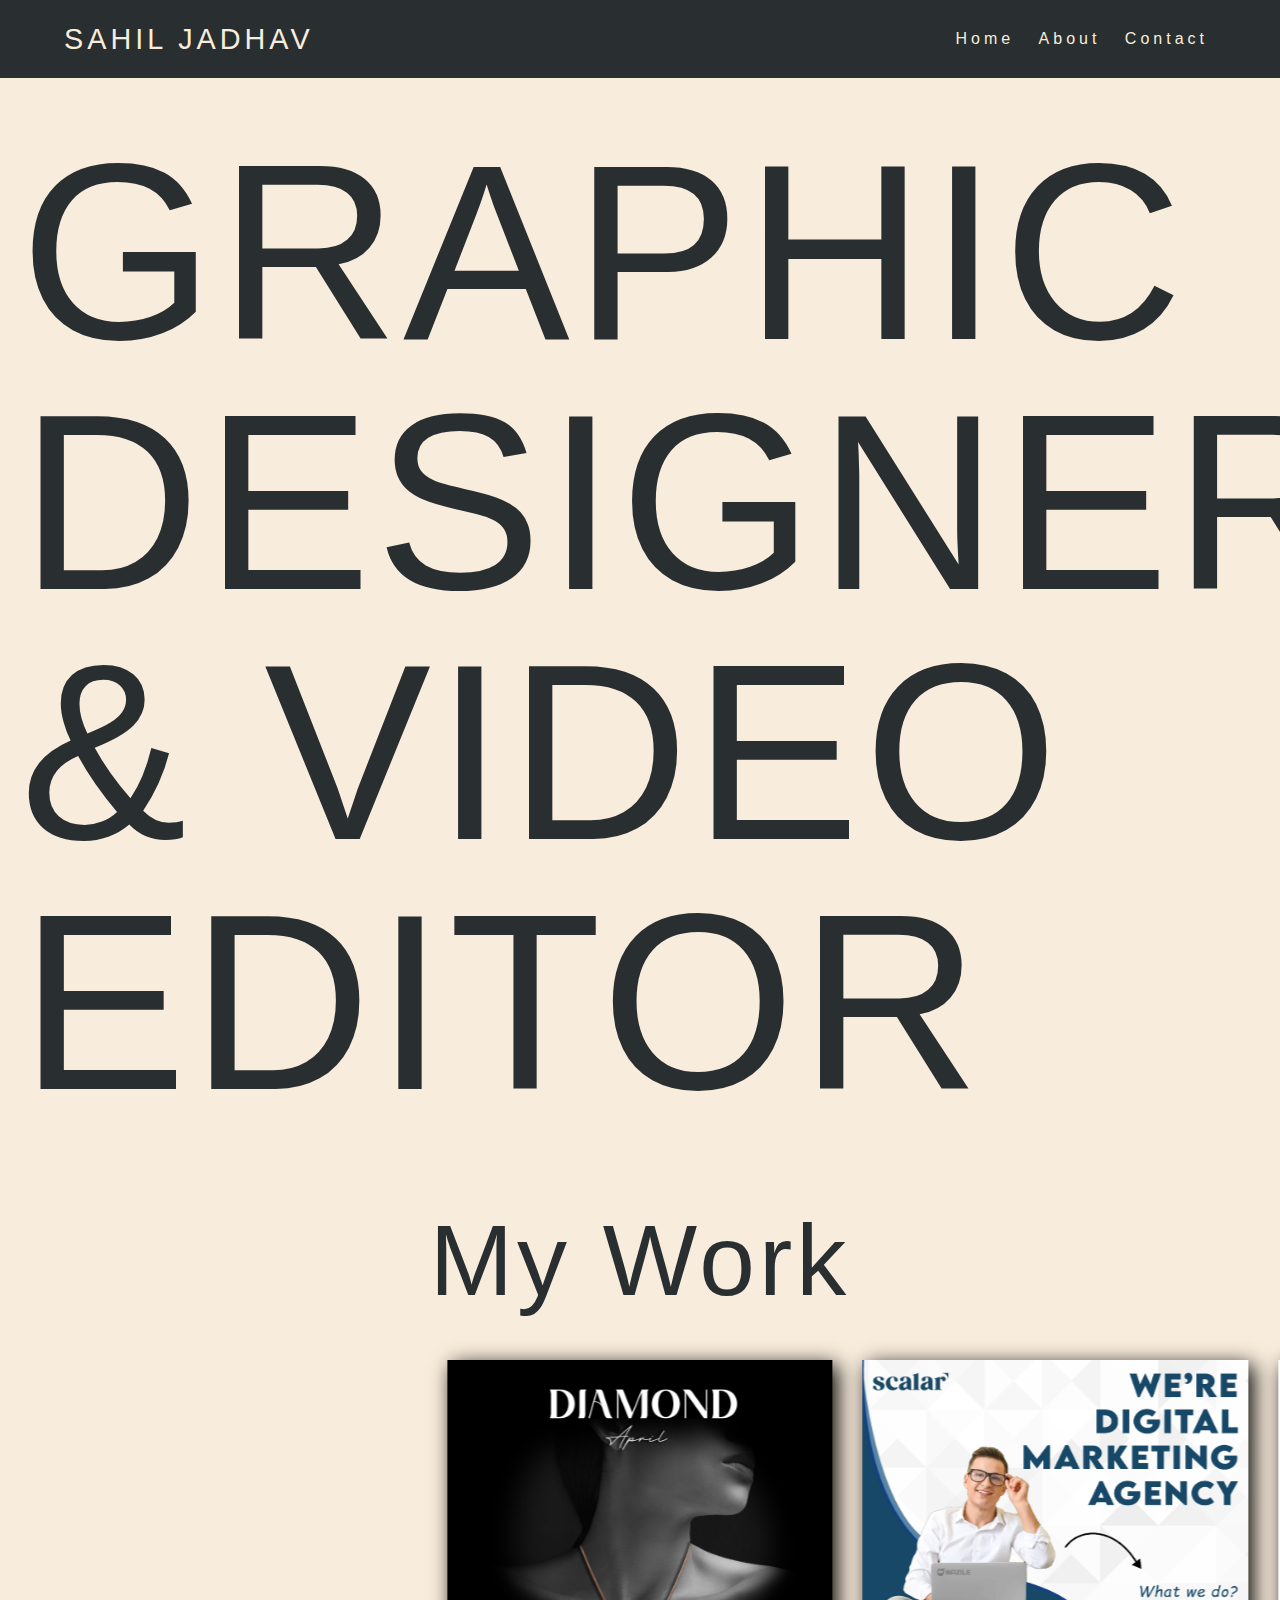
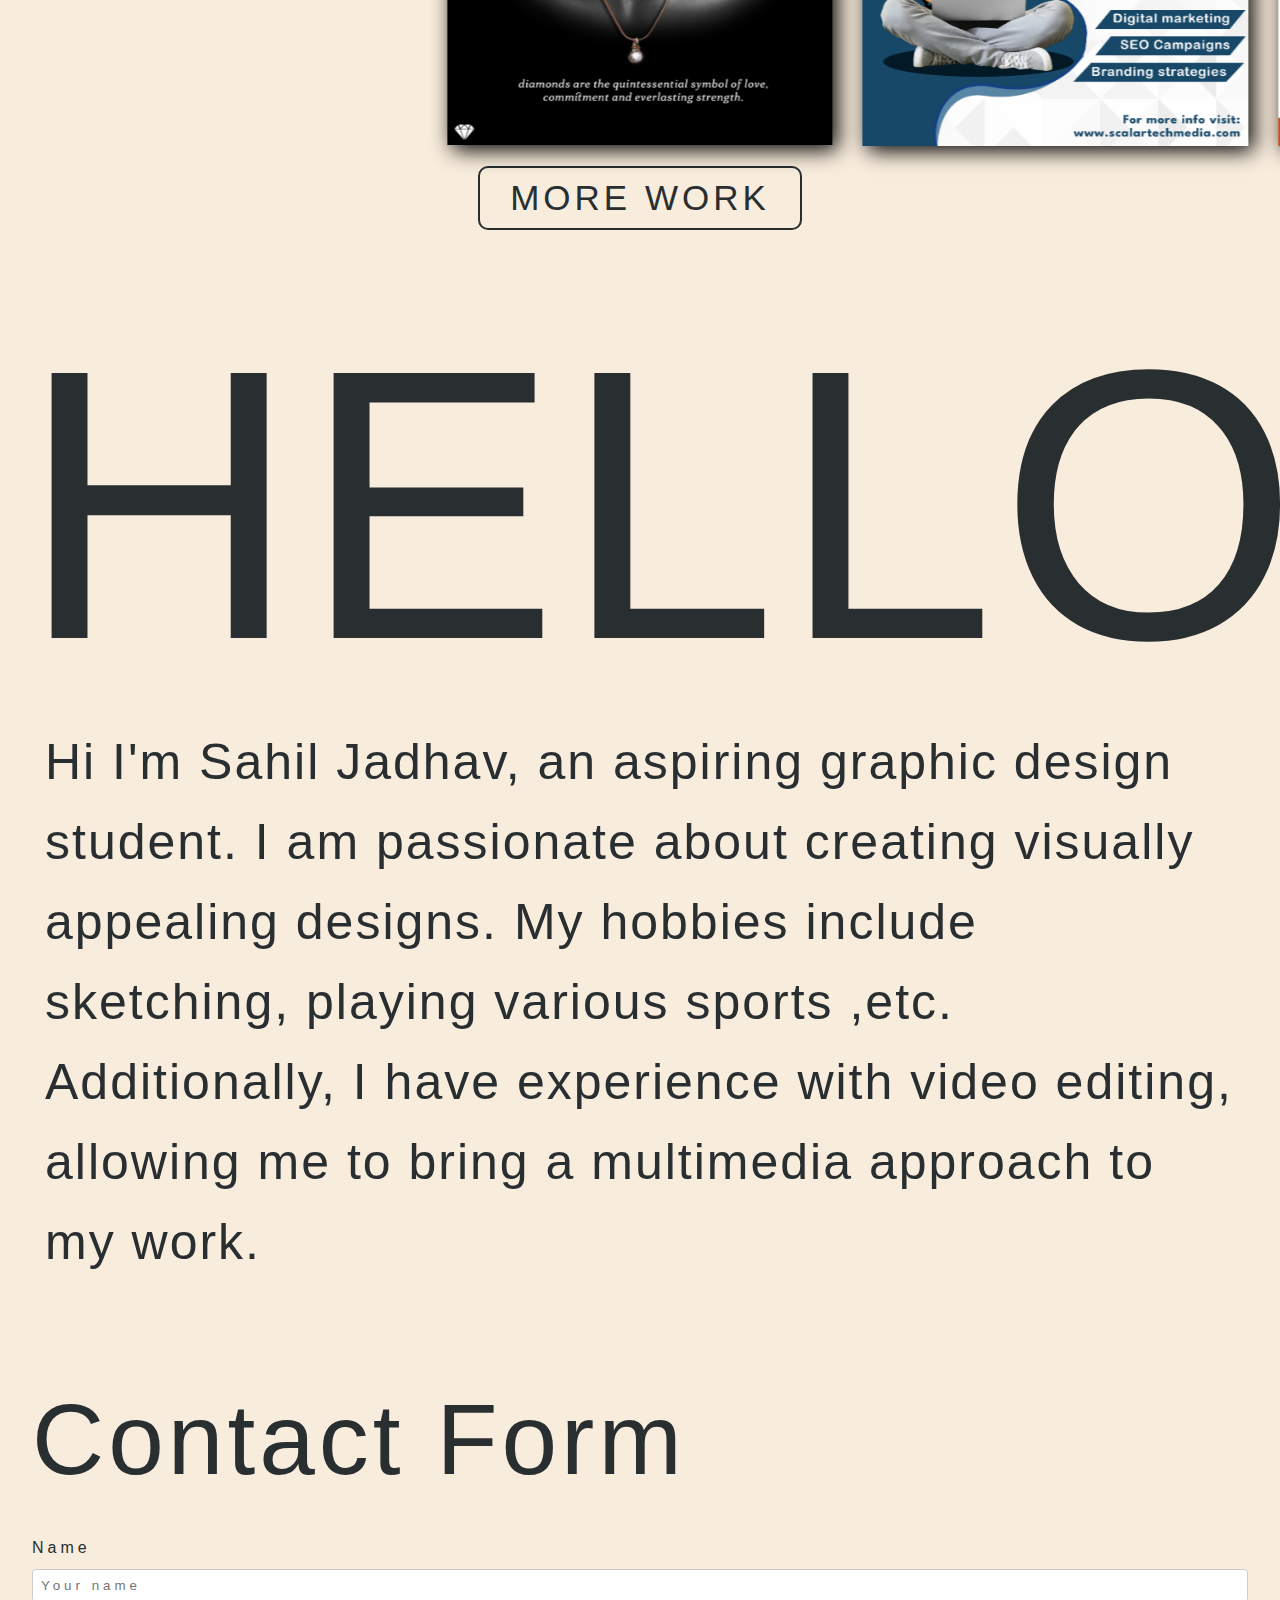
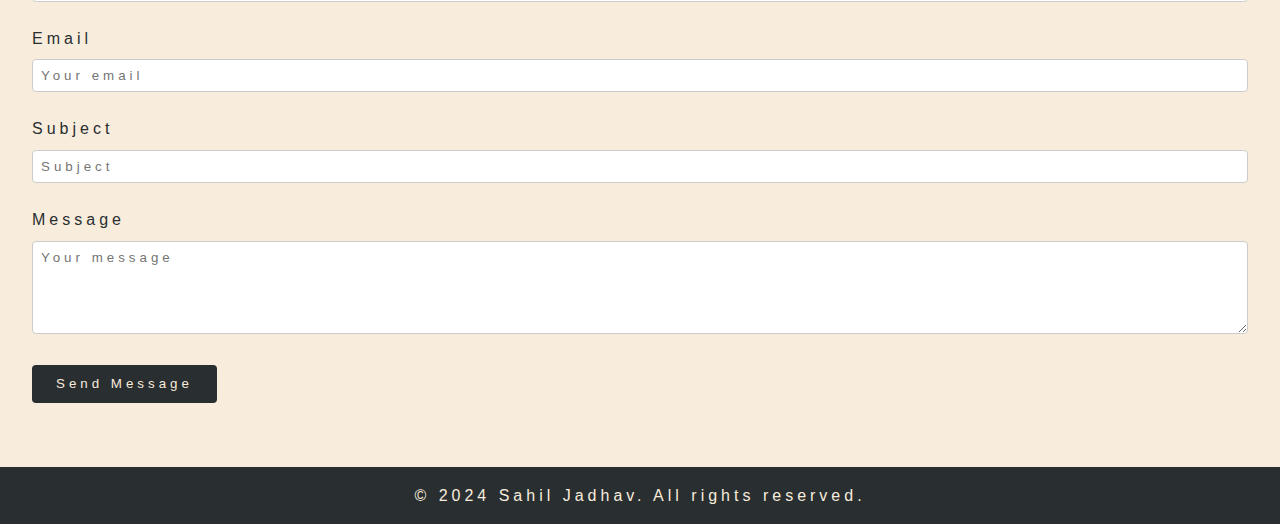
<file: index.html>
<!DOCTYPE html>
<html lang="en">
  <head>
    <meta charset="UTF-8" />
    <meta name="viewport" content="width=device-width, initial-scale=1.0" />
    <title>Sahil Jadhav - Graphic Designer & Video Editor</title>
    <!-- Add Toronto Gothic font -->
    <link
      href="https://db.onlinewebfonts.com/c/f69f3d5d6ff0e344d05c92cee27fc931?family=Toronto+Gothic"
      rel="stylesheet"
    />
    <link rel="stylesheet" href="styles.css" />
    <link
      rel="stylesheet"
      href="https://cdn.jsdelivr.net/npm/swiper@11/swiper-bundle.min.css"
    />
  </head>
  <body>
    <header>
      <div class="container">
        <h1>SAHIL JADHAV</h1>
        <nav>
          <a href="#hero">Home</a>
          <a href="#about">About</a>
          <a href="#contact">Contact</a>
        </nav>
      </div>
    </header>
    <main>
      <section id="hero">
        <div class="intro">
          <h2 style="line-height: 1; text-align: left; font-size: 250px">
            GRAPHIC DESIGNER &amp; VIDEO EDITOR
          </h2>
        </div>
      </section>
      <section id="portfolio">
        <h1 style="font-size: 100px">My Work</h1>
        <!-- Swiper Section -->
        <div class="swiper mySwiper" style="height: 100%">
          <div class="swiper-wrapper">
            <div class="swiper-slide" style="box-shadow: black 5px 5px 20px">
              <img src="img/Screenshot 2024-11-17 182758.png" alt="" />
            </div>
            <div class="swiper-slide" style="box-shadow: black 5px 5px 20px">
              <img src="img/Screenshot 2024-11-17 182742.png" alt="" />
            </div>
            <div class="swiper-slide" style="box-shadow: black 5px 5px 20px">
              <img src="img/Screenshot 2024-11-17 182725.png" alt="" />
            </div>
            <div class="swiper-slide" style="box-shadow: black 5px 5px 20px">
              <img src="img/Screenshot 2024-11-17 182702.png" alt="" />
            </div>
          </div>
        </div>
        <button class="neon-button">
          <a href="morework.html" style="color: unset; text-decoration: none"
            >More Work</a
          >
        </button>
      </section>

      <section id="about">
        <section id="hero">
          <div class="intro">
            <h2 style="line-height: 1; text-align: center; font-size: 385px">
              HELLOOO!!!!
            </h2>
            <p
              style="
                letter-spacing: 2px;
                font-family: 'Standard CT', sans-serif;
                text-align: left;
                padding: 25px;
                font-size: 50px;
              "
            >
              Hi I'm Sahil Jadhav, an aspiring graphic design student. I am
              passionate about creating visually appealing designs. My hobbies
              include sketching, playing various sports ,etc. Additionally, I
              have experience with video editing, allowing me to bring a
              multimedia approach to my work.
            </p>
          </div>
        </section>
      </section>

      <section id="contact">
        <h1 style="font-size: 100px">Contact Form</h1>

        <form action="#" method="POST" class="contact-form">
          <div class="form-group">
            <label for="name">Name</label>
            <input
              type="text"
              id="name"
              name="name"
              placeholder="Your name"
              required
            />
          </div>
          <div class="form-group">
            <label for="email">Email</label>
            <input
              type="email"
              id="email"
              name="email"
              placeholder="Your email"
              required
            />
          </div>
          <div class="form-group">
            <label for="subject">Subject</label>
            <input
              type="text"
              id="subject"
              name="subject"
              placeholder="Subject"
              required
            />
          </div>
          <div class="form-group">
            <label for="message">Message</label>
            <textarea
              id="message"
              name="message"
              placeholder="Your message"
              rows="5"
              required
            ></textarea>
          </div>
          <button type="submit" class="btn-submit">Send Message</button>
        </form>
      </section>
    </main>
    <footer>
      <p>© 2024 Sahil Jadhav. All rights reserved.</p>
    </footer>
    <script src="https://cdn.jsdelivr.net/npm/swiper@11/swiper-bundle.min.js"></script>
    <script>
      var swiper = new Swiper(".mySwiper", {
        slidesPerView: 3,
        centeredSlides: true,
        spaceBetween: 30,
      });
    </script>
  </body>
</html>
</file>
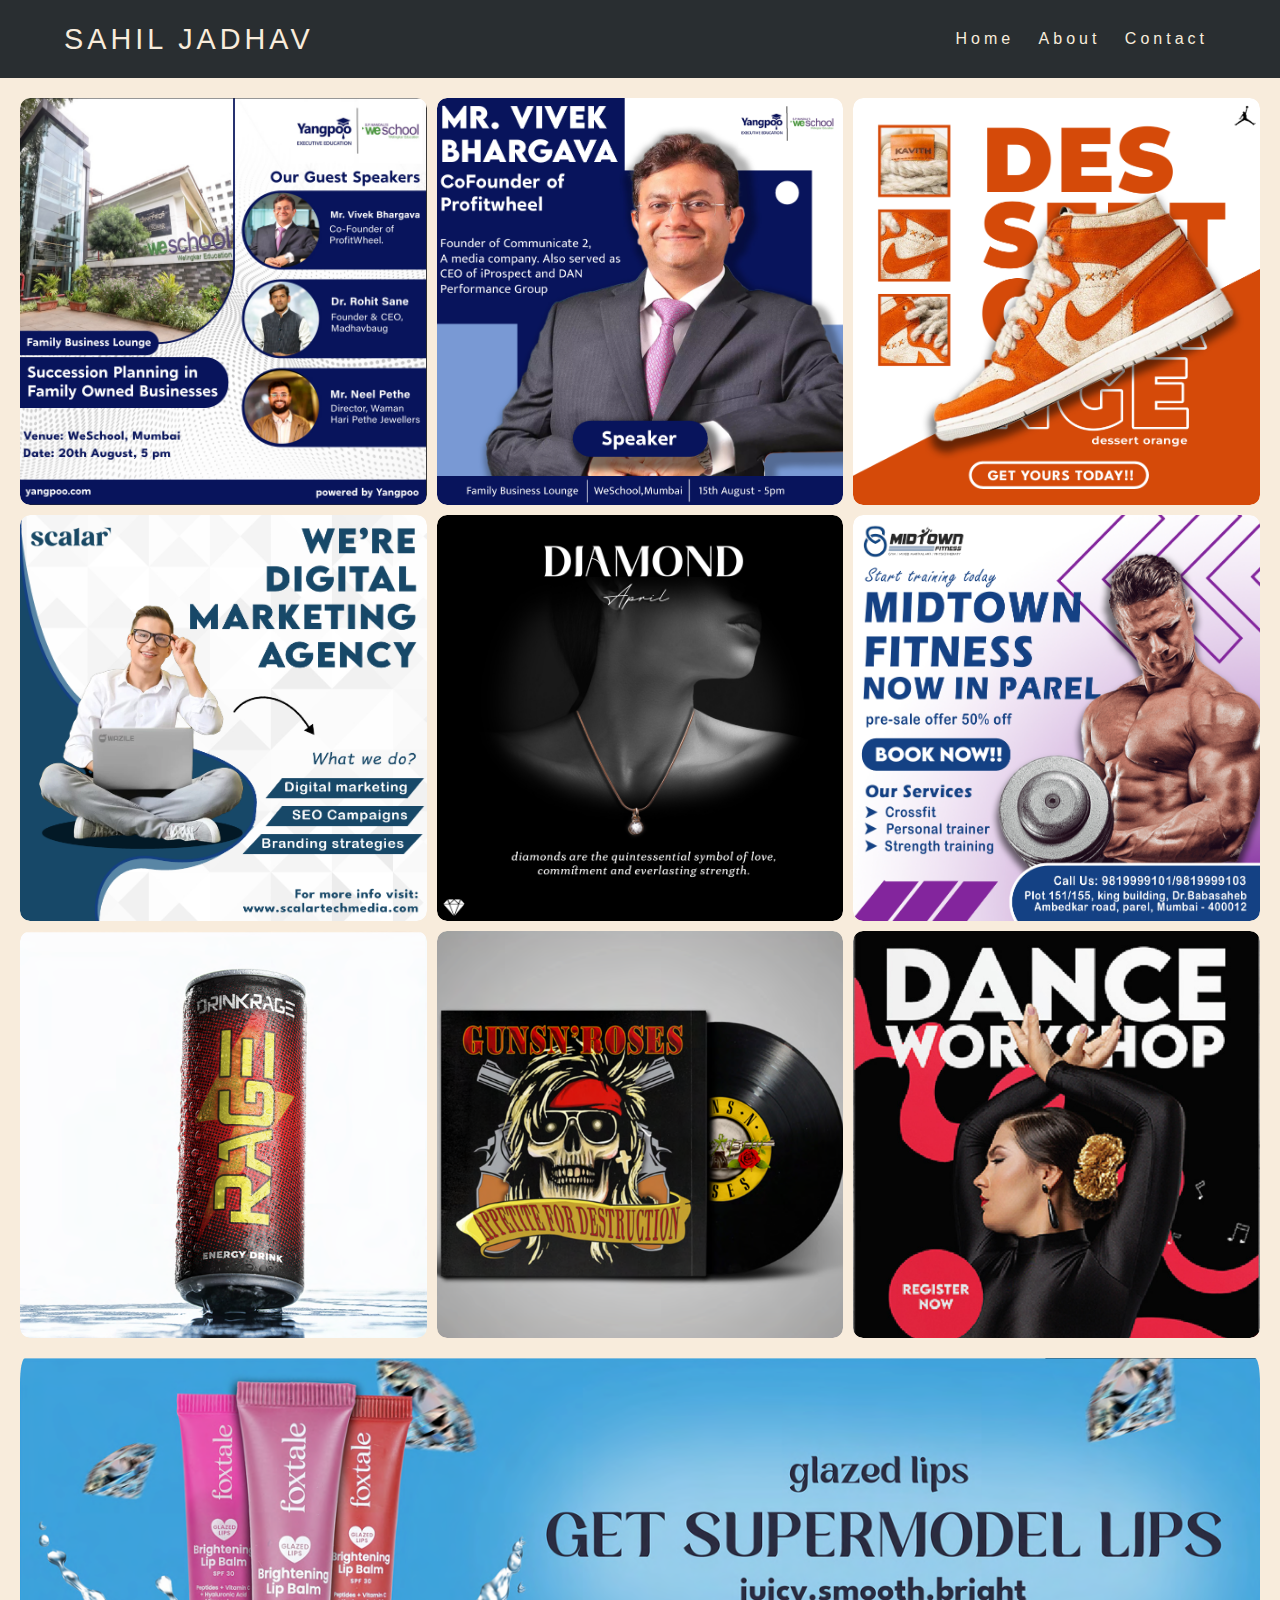
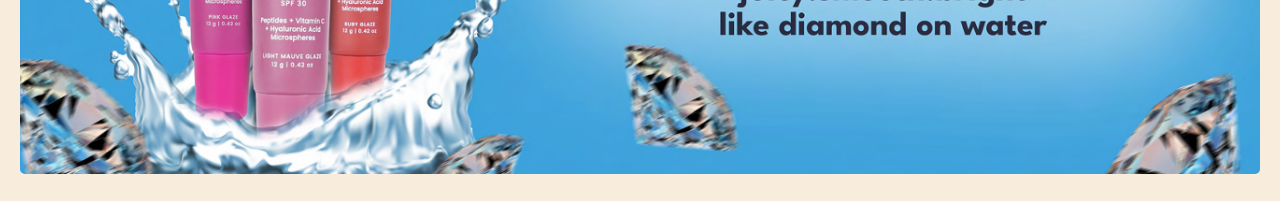
<file: morework.html>
<!DOCTYPE html>
<html lang="en">
  <head>
    <meta charset="UTF-8" />
    <meta name="viewport" content="width=device-width, initial-scale=1.0" />
    <link
      href="https://db.onlinewebfonts.com/c/f69f3d5d6ff0e344d05c92cee27fc931?family=Toronto+Gothic"
      rel="stylesheet"
    />
    <link rel="stylesheet" href="morework.css" />
    <title>More works</title>
  </head>
  <body>
    <header>
      <div class="container">
        <h1>SAHIL JADHAV</h1>
        <nav>
          <a href="index.html">Home</a>
          <a href="index.html#about">About</a>
          <a href="index.html#contact">Contact</a>
        </nav>
      </div>
    </header>
    <div class="grid-container">
      <div class="grid-item">
        <div class="image-overlay">
          <img src="img/Screenshot 2024-08-30 110004.png" alt="Image" />
        </div>
      </div>
      <div class="grid-item">
        <div class="image-overlay">
          <img src="img\Screenshot 2024-11-17 182702.png" alt="Image" />
        </div>
      </div>
      <div class="grid-item">
        <div class="image-overlay">
          <img src="img/Screenshot 2024-11-17 182725.png" alt="Image" />
        </div>
      </div>
      <div class="grid-item">
        <div class="image-overlay">
          <img src="img/Screenshot 2024-11-17 182742.png" alt="Image" />
        </div>
      </div>
      <div class="grid-item">
        <div class="image-overlay">
          <img src="img/Screenshot 2024-11-17 182758.png" alt="Image" />
        </div>
      </div>
      <div class="grid-item">
        <div class="image-overlay">
          <img src="img/Screenshot 2024-11-28 180028.png" alt="Image" />
        </div>
      </div>
      <div class="grid-item">
        <div class="image-overlay">
          <img src="img/Screenshot 2024-11-28 181054.png" alt="Image" />
        </div>
      </div>
      <div class="grid-item">
        <div class="image-overlay">
          <img src="img/Screenshot 2024-11-28 181102.png" alt="Image" />
        </div>
      </div>
      <div class="grid-item">
        <div class="image-overlay">
          <img src="img/Screenshot 2024-08-30 110231.png" alt="Image" />
        </div>
      </div>
    </div>
    <img
      src="img/Screenshot 2024-11-28 181225.png"
      alt="Image"
      style="border-radius: 25px; padding: 20px; padding-top: 0px !important"
    />
  </body>
</html>
</file>
<file: styles.css>
@import url("https://db.onlinewebfonts.com/c/f69f3d5d6ff0e344d05c92cee27fc931?family=Toronto+Gothic");
@font-face {
    font-family: "Toronto Gothic";
    src: url("https://db.onlinewebfonts.com/t/f69f3d5d6ff0e344d05c92cee27fc931.eot");
    src: url("https://db.onlinewebfonts.com/t/f69f3d5d6ff0e344d05c92cee27fc931.eot?#iefix") format("embedded-opentype"),
         url("https://db.onlinewebfonts.com/t/f69f3d5d6ff0e344d05c92cee27fc931.woff2") format("woff2"),
         url("https://db.onlinewebfonts.com/t/f69f3d5d6ff0e344d05c92cee27fc931.woff") format("woff"),
         url("https://db.onlinewebfonts.com/t/f69f3d5d6ff0e344d05c92cee27fc931.ttf") format("truetype"),
         url("https://db.onlinewebfonts.com/t/f69f3d5d6ff0e344d05c92cee27fc931.svg#Toronto Gothic") format("svg");
}

/* Apply globally to all elements */
* {
    margin: 0;
    padding: 0;
    box-sizing: border-box;
    font-family: "Toronto Gothic", Arial, sans-serif;
}

/* Example: Specific to headings */
header h1 {
    font-family: "Toronto Gothic", Arial, sans-serif;
    font-size: 2rem;
}

img{
    width: 100% !important;
    height: 100% !important;
}

* {
    margin: 0;
    padding: 0;
    box-sizing: border-box;
    letter-spacing: 4px;
    font-weight: 100;
    font-family: "Toronto Gothic", Arial, sans-serif;
}

body {
    background-color: #f8ecdc;
    line-height: 1.6;
    color: #292e31;
}

header {
    background: #292e31;
    color: #f8ecdc;
    padding: 1rem 0;
}

header .container {
    display: flex;
    justify-content: space-between;
    align-items: center;
    width: 90%;
    margin: auto;
}

header h1 {
    font-size: 1.8rem;
}

header nav a {
    color: #f8ecdc;
    text-decoration: none;
    margin: 0 0.5rem;
}

header nav a:hover {
    text-decoration: underline;
}

#hero {
    padding: 50px 20px 20px 20px;
    text-align: center;
color: #292e31;
}

#portfolio {
    padding: 2rem;
    text-align: center;
    background: #f8ecdc;
}
.swiper {
    width: 100%;
    height: 300px;
    margin: 20px auto;
}

.swiper-slide {
    text-align: center;
    font-size: 18px;
    background: #292e31;
    color: #f8ecdc;
    display: flex;
    justify-content: center;
    align-items: center;
}

#contact {
    padding: 2rem;
    background: #f8ecdc;
}

form {
    margin-left: auto;
    max-width: auto;
}

form label {
    display: block;
    margin-top: 1rem;
}

form input, form textarea {
    width: 100%;
    padding: 0.5rem;
    margin: 0.5rem 0;
    border: 1px solid #ccc;
    border-radius: 4px;
}

form button {
    background: #292e31;
    color: #f8ecdc;
    padding: 0.7rem 1.5rem;
    border: none;
    border-radius: 4px;
    cursor: pointer;
    margin-top: 1rem;
}

form button:hover {
    background: #444;
}

footer {
    background: #292e31;
    color: #f8ecdc;
    text-align: center;
    padding: 1rem 0;
    margin-top: 2rem;
}

.swiper-slide {
    display: flex !important;
}

.swiper {
    overflow: unset !important;}

/* Neon Button Styling */

.neon-button {
    
    background-color: transparent;
    color: #292e31;
    border: 2px solid #292e31;
    padding: 10px 30px;
    font-size: 35px;
    border-radius: 10px;
    text-transform: uppercase;
    cursor: pointer;
    position: relative;
    transition: background-color 0.4s, color 0.4s;
    overflow: hidden;
}
</file>
<file: morework.css>
@import url("https://db.onlinewebfonts.com/c/f69f3d5d6ff0e344d05c92cee27fc931?family=Toronto+Gothic");
@font-face {
    font-family: "Toronto Gothic";
    src: url("https://db.onlinewebfonts.com/t/f69f3d5d6ff0e344d05c92cee27fc931.eot");
    src: url("https://db.onlinewebfonts.com/t/f69f3d5d6ff0e344d05c92cee27fc931.eot?#iefix") format("embedded-opentype"),
         url("https://db.onlinewebfonts.com/t/f69f3d5d6ff0e344d05c92cee27fc931.woff2") format("woff2"),
         url("https://db.onlinewebfonts.com/t/f69f3d5d6ff0e344d05c92cee27fc931.woff") format("woff"),
         url("https://db.onlinewebfonts.com/t/f69f3d5d6ff0e344d05c92cee27fc931.ttf") format("truetype"),
         url("https://db.onlinewebfonts.com/t/f69f3d5d6ff0e344d05c92cee27fc931.svg#Toronto Gothic") format("svg");
}

/* Apply globally to all elements */
* {
    margin: 0;
    padding: 0;
    box-sizing: border-box;
    font-family: "Toronto Gothic", Arial, sans-serif;
}

/* Example: Specific to headings */
header h1 {
    font-family: "Toronto Gothic", Arial, sans-serif;
    font-size: 2rem;
}

img{
    width: 100% !important;
    height: 100% !important;
}

* {
    margin: 0;
    padding: 0;
    box-sizing: border-box;
    letter-spacing: 4px;
    font-weight: 100;
    font-family: "Toronto Gothic", Arial, sans-serif;
}


header {
    background: #292e31;
    color: #f8ecdc;
    padding: 1rem 0;
}

header .container {
    display: flex;
    justify-content: space-between;
    align-items: center;
    width: 90%;
    margin: auto;
}

header h1 {
    font-size: 1.8rem;
}

header nav a {
    color: #f8ecdc;
    text-decoration: none;
    margin: 0 0.5rem;
}

header nav a:hover {
    text-decoration: underline;
}

body {
    background-color: #f8ecdc;
    line-height: 1.6;
    color: #292e31;
}

.grid-container {
    display: grid;
    grid-template-columns: repeat(3, 1fr);
    gap: 10px;
    padding: 20px;
}
.grid-item {
    position: relative;
    overflow: hidden;
    border-radius: 10px;
    cursor: pointer;
}

.image-overlay {
    position: relative;
    width: 100%;
    padding-bottom: 100%;
}

.image-overlay img {
    position: absolute;
    top: 0;
    left: 0;
    width: 100%;
    height: 100%;
    object-fit: cover;
    border-radius: 10px;
}
</file>
